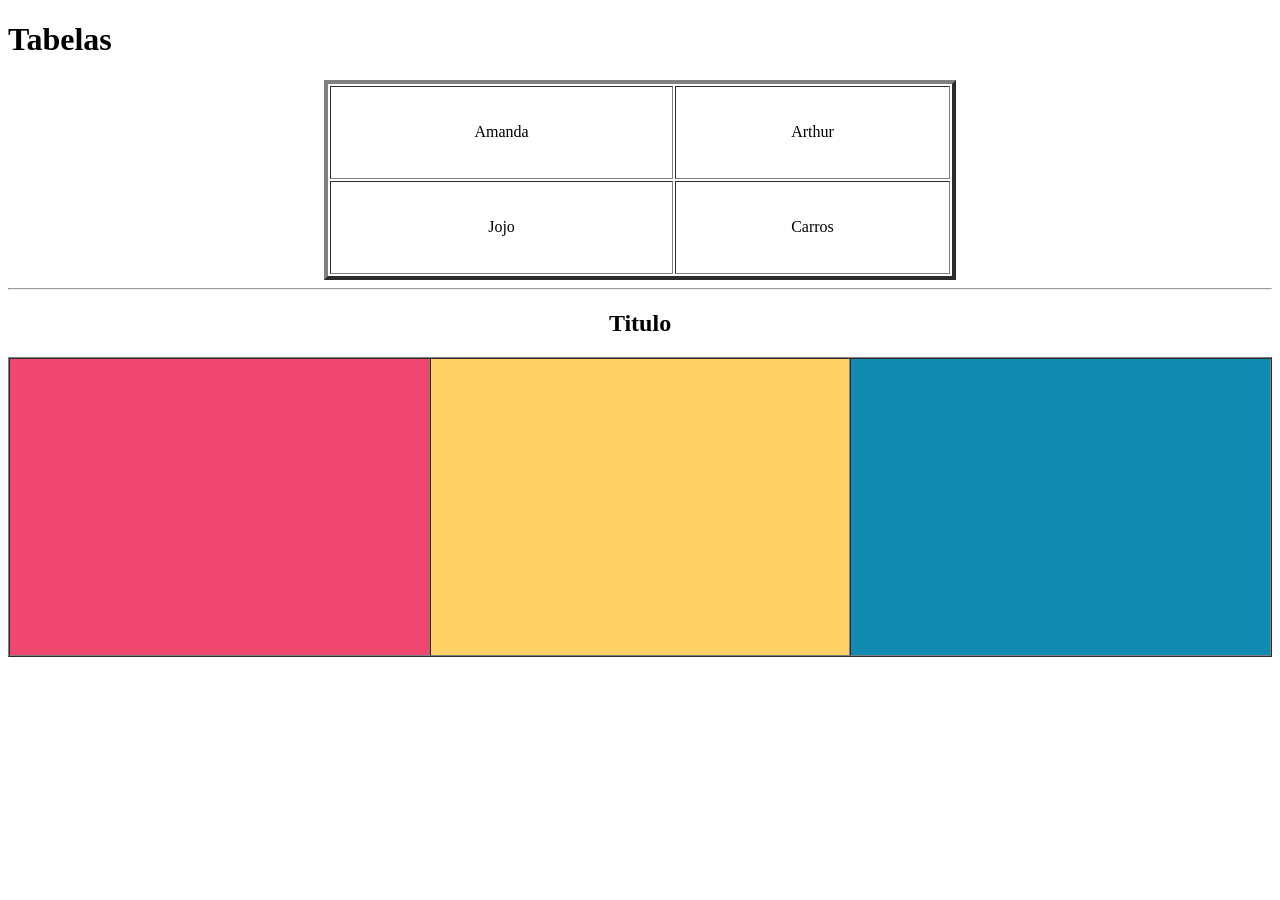
<file: Desenvolvimento Web/aulas/tabelas/index.html>
<!DOCTYPE html>
<html>
    <head>
        <meta charset="UTF-8"> 
        <meta name="viewport" content="width=device-width, initial-scale=1.0">
        <title>Tabelas</title>
    </head>
    <body>
        <h1>Tabelas</h1>
        <!-- tabela -->
        <table border="4" width="50%" height="200px" align="center">
            <tr align="center">
                <!-- linha 1 -->
                <td>
                    <p>Amanda</p>
                </td>
                <!-- linha 2 -->
                <td>
                    <p>Arthur</p>
                </td>
            </tr>
            <tr align="center">
                <td>
                    <p>Jojo</p>
                </td>
                <td>
                    <p>Carros</p>
                </td>
            </tr>
        </table>

        <hr>

        <!-- section de pratica -->
        <section>
            <h2 align="center">Titulo</h2>
            <table width="100%" border="1" height="300px" cellspacing="0px" cellpadding="1">
                <tr>
                    <td bgcolor="EF476F"></td>
                    <td bgcolor="FFD166"></td>
                    <td bgcolor="118AB2"></td>
                </tr>
            </table>
        </section>
    </body>
</html>
</file>
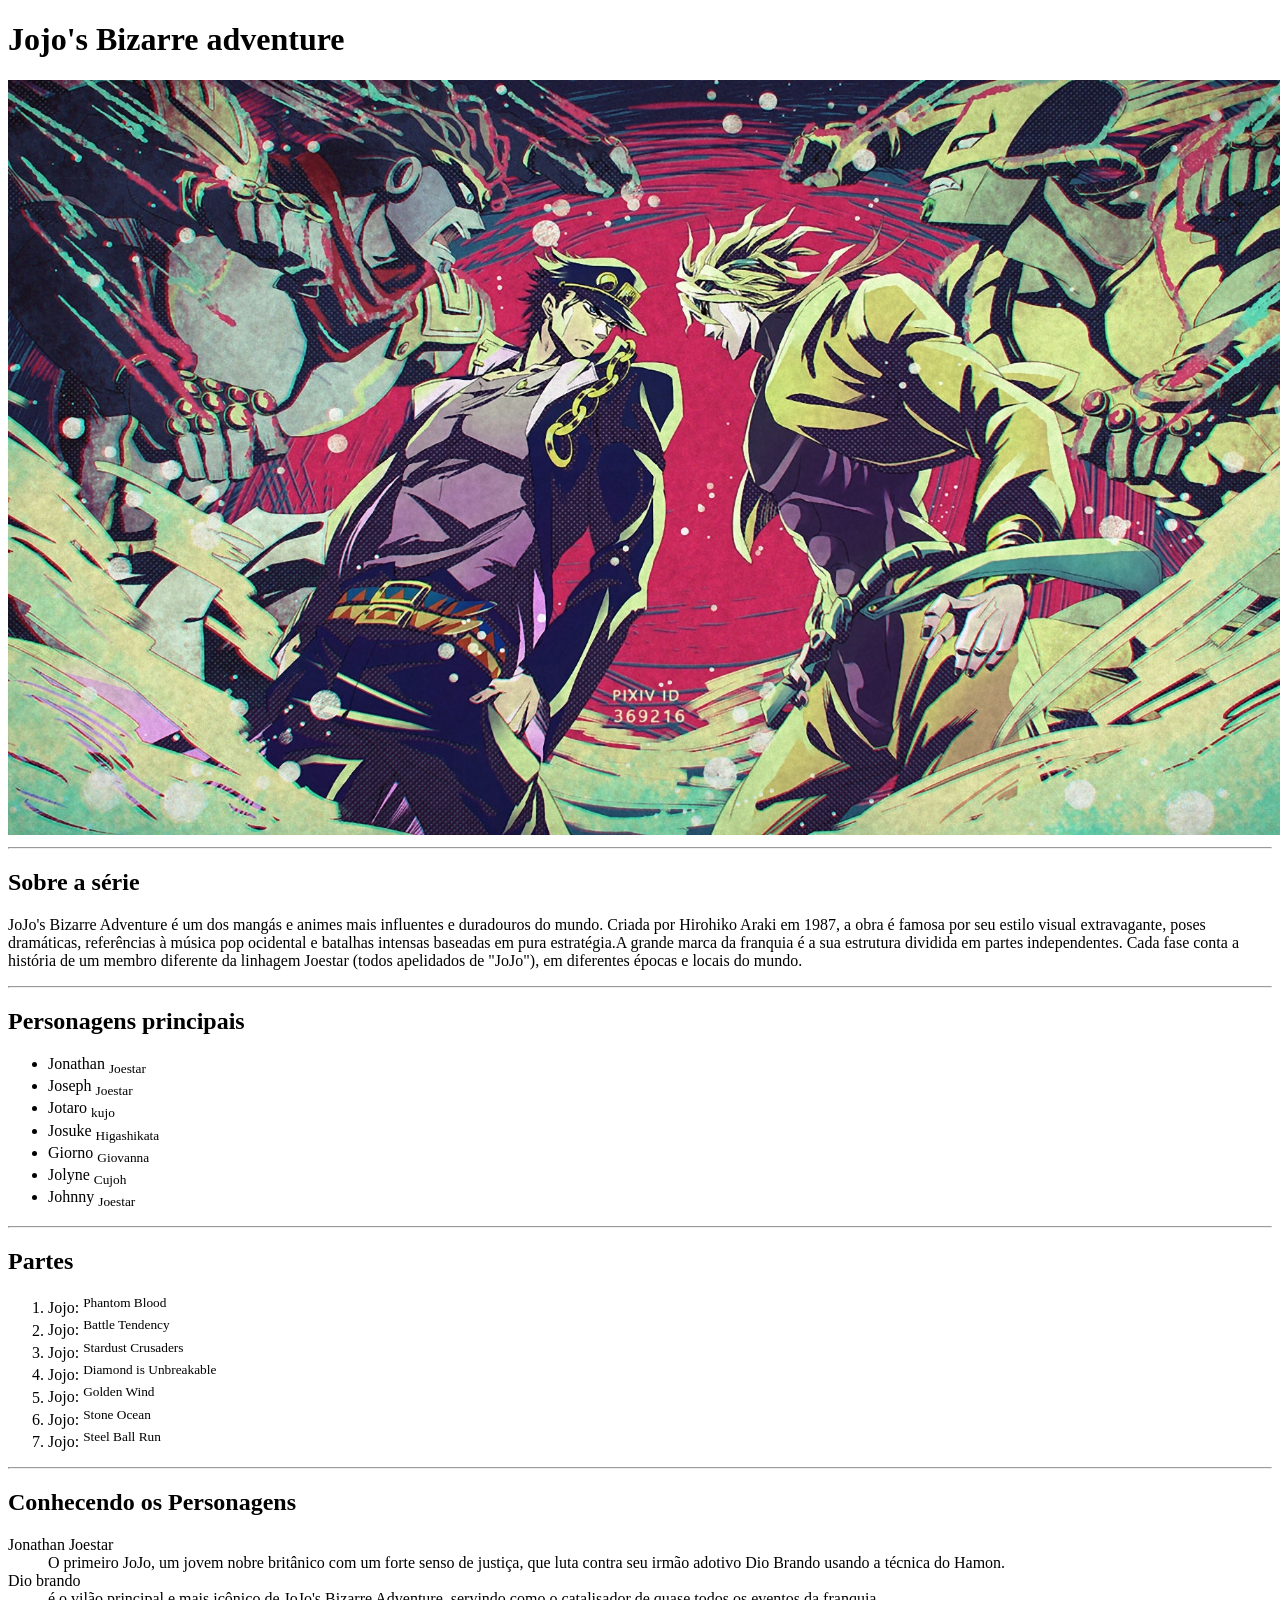
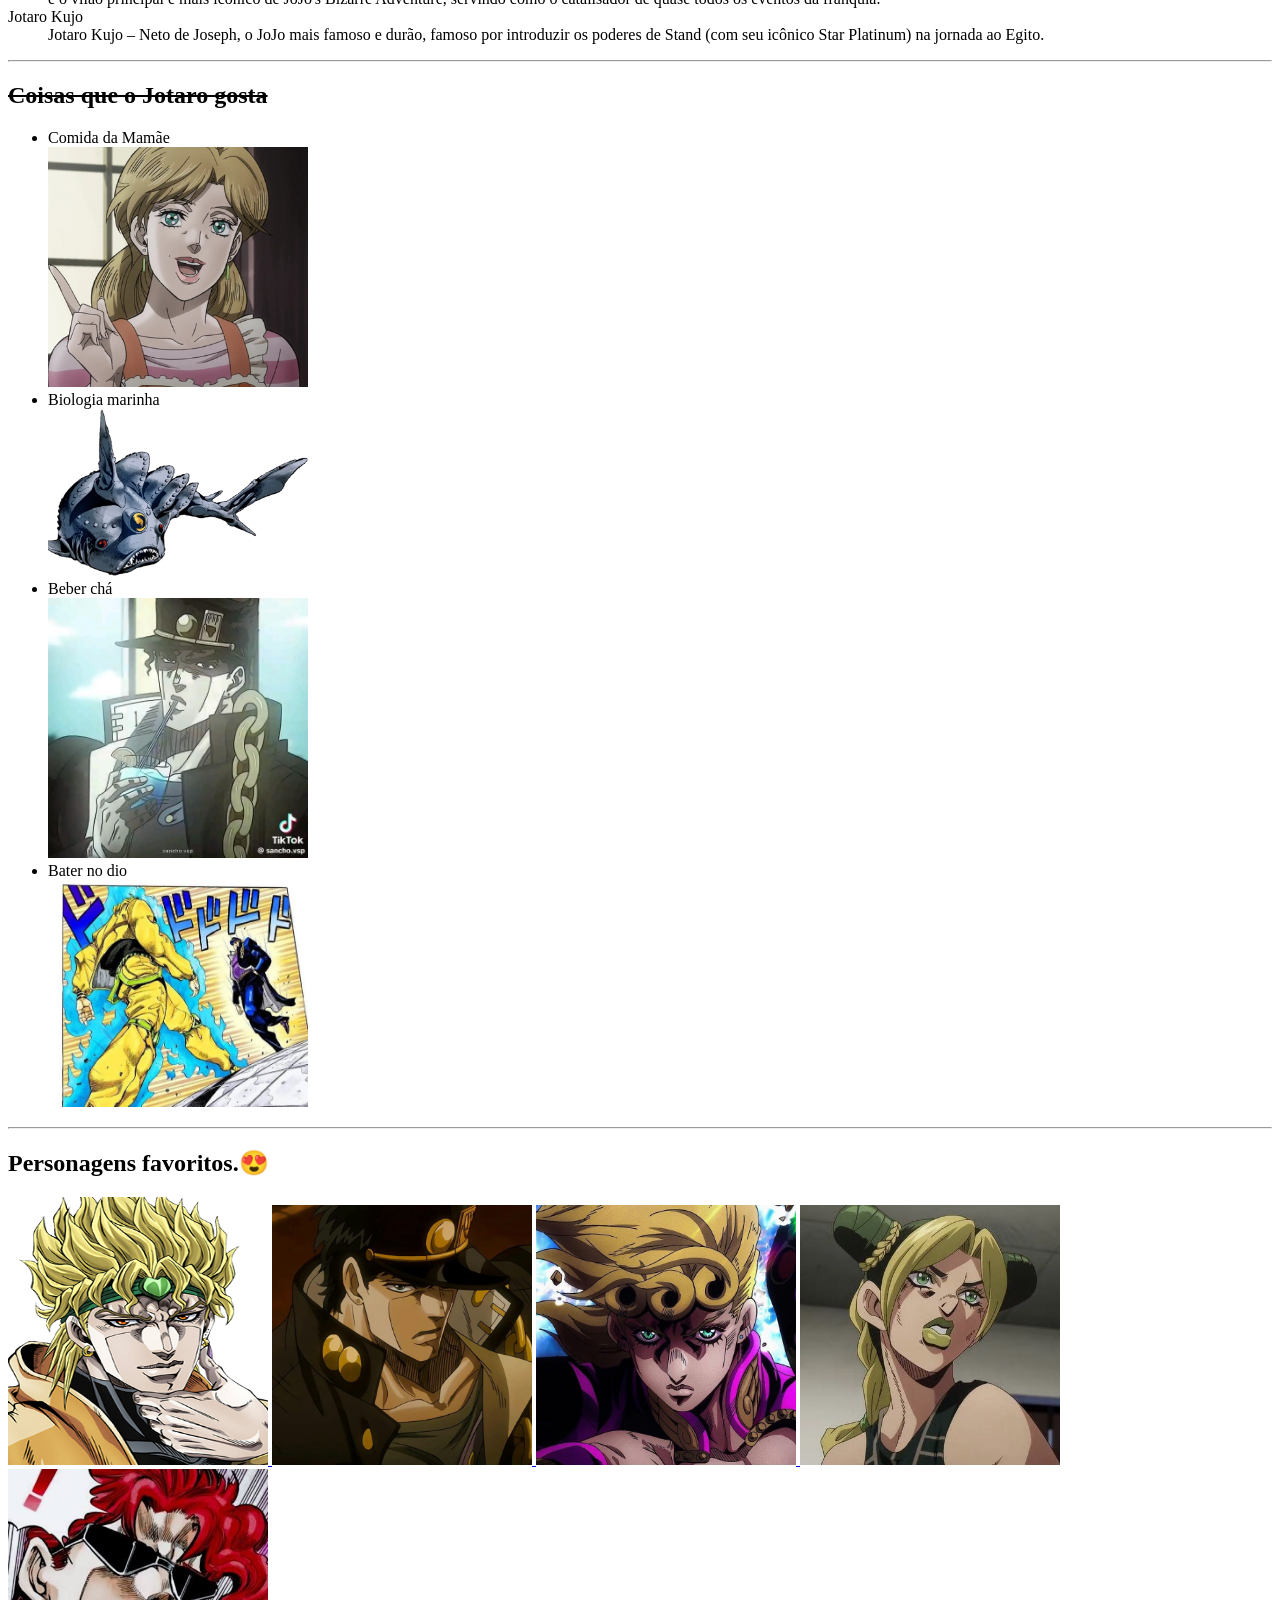
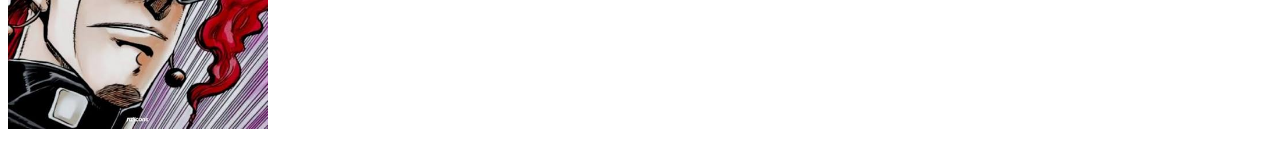
<file: Desenvolvimento Web/exercicios/ex002/index.html>
<!DOCTYPE html>
<html lang="pt-br">
<head>
    <meta charset="UTF-8">
    <meta name="viewport" content="width=device-width, initial-scale=1.0">
    <title>Jojo's Bizarre adventure</title>
</head>
<body>
    <!-- Sessão principal onde deve conter um Título e uma imagem de fundo-->
    <h1>Jojo's Bizarre adventure</h1>
    <img src="img/wallpaper.jpg" alt="" width="1343px">
    <hr>
    <!-- Sessão criada para dar um breve resumo sobre Jojo -->
    <h2>Sobre a série</h2>
    <p>JoJo's Bizarre Adventure é um dos mangás e animes mais influentes e duradouros do mundo. Criada por Hirohiko Araki em 1987, a obra é famosa por seu estilo visual extravagante, poses dramáticas, referências à música pop ocidental e batalhas intensas baseadas em pura estratégia.A grande marca da franquia é a sua estrutura dividida em partes independentes. Cada fase conta a história de um membro diferente da linhagem Joestar (todos apelidados de "JoJo"), em diferentes épocas e locais do mundo.</p>
    <hr>
    <!-- Sessão onde falo o nome de cada jojo da parte 1 até a parte 7 -->
    <h2>Personagens principais</h2>
    <ul>
        <li>Jonathan <sub>Joestar</sub></li>
        <li>Joseph <sub>Joestar</sub></li>
        <li>Jotaro <sub>kujo</sub></li>
        <li>Josuke <sub>Higashikata</sub></li>
        <li>Giorno <sub>Giovanna</sub></li>
        <li>Jolyne <sub>Cujoh</sub></li>
        <li>Johnny <sub>Joestar</sub></li>
    </ul>
    <hr>
    <!-- Sessão onde mostro as partes/temporadas de jojo -->
    <h2>Partes</h2>
    <ol>
        <li>Jojo: <sup>Phantom Blood</sup></li>
        <li>Jojo: <sup>Battle Tendency</sup></li>
        <li>Jojo: <sup>Stardust Crusaders</sup></li>
        <li>Jojo: <sup>Diamond is Unbreakable</sup></li>
        <li>Jojo: <sup>Golden Wind</sup></li>
        <li>Jojo: <sup>Stone Ocean</sup></li>
        <li>Jojo: <sup>Steel Ball Run</sup></li>
    </ol>
    <hr>
    <!-- Sessão onde falo sobre alguns dos Jojo's -->
    <h2>Conhecendo os Personagens</h2>
    <dl>
        <dt>Jonathan Joestar</dt>
        <dd>O primeiro JoJo, um jovem nobre britânico com um forte senso de justiça, que luta contra seu irmão adotivo Dio Brando usando a técnica do Hamon.</dd>
        <dt>Dio brando</dt>
        <dd>é o vilão principal e mais icônico de JoJo's Bizarre Adventure, servindo como o catalisador de quase todos os eventos da franquia.</dd>
        <dt>Jotaro Kujo</dt>
        <dd>Jotaro Kujo – Neto de Joseph, o JoJo mais famoso e durão, famoso por introduzir os poderes de Stand (com seu icônico Star Platinum) na jornada ao Egito.</dd>
    </dl>
    <hr>
    <!-- Sessão onde crio uma lista do meu jojo favorito (jotaro) e falo sobre coisas que ele gosta -->
    <h2><del>Coisas que o Jotaro gosta</del></h2>
    <ul>
        <li>Comida da Mamãe</li>
        <img src="img/maeJotaro.webp" alt="" width="260px">
        <li>Biologia marinha</li>
        <img src="img/peixinhoFofo.png" alt="" width="260px">
        <li>Beber chá</li>
        <img src="img/jotaroBebendo.jpg" alt="" width="260px">
        <li>Bater no dio</li>
        <img src="img/jotaroXdio.jpg" alt="" width="260px">
    </ul>
    <hr>
    <!-- Sessão Onde mostra 5 personagens da minha preferencia com que caso o usuario clique irá direcionalo para um video no youtube -->
    <h2>Personagens favoritos.😍</h2>
    <a href="https://www.youtube.com/watch?v=NRBqnKjJ8AE" target="_blank">
        <img src="img/dio.png" alt="Foto de perfil do personagem Dio brando" width="260px" height="268px">
    </a>
    <a href="https://youtu.be/SeGw5QyX8Qo" target="_blank">
        <img src="img/jotaro.jpg" alt="" width="260px">
    </a>

    <a href="https://www.youtube.com/watch?v=U0TXIXTzJEY&list=RDU0TXIXTzJEY&start_radio=1" target="_blank">
        <img src="img/giorno.jpg" alt="" width="260px">
    </a>

    <a href="https://youtu.be/gFAk1RgX2Zo?list=RDgFAk1RgX2Zo" target="_blank">
        <img src="img/jolyne.jpg" alt="" width="260px">
    </a>

    <a href="https://www.youtube.com/watch?v=oQuxyNbjsfA" target="_blank">
        <img src="img/kakyoin.jpg" alt="" width="260px">
    </a>
</body>
</html>
</file>
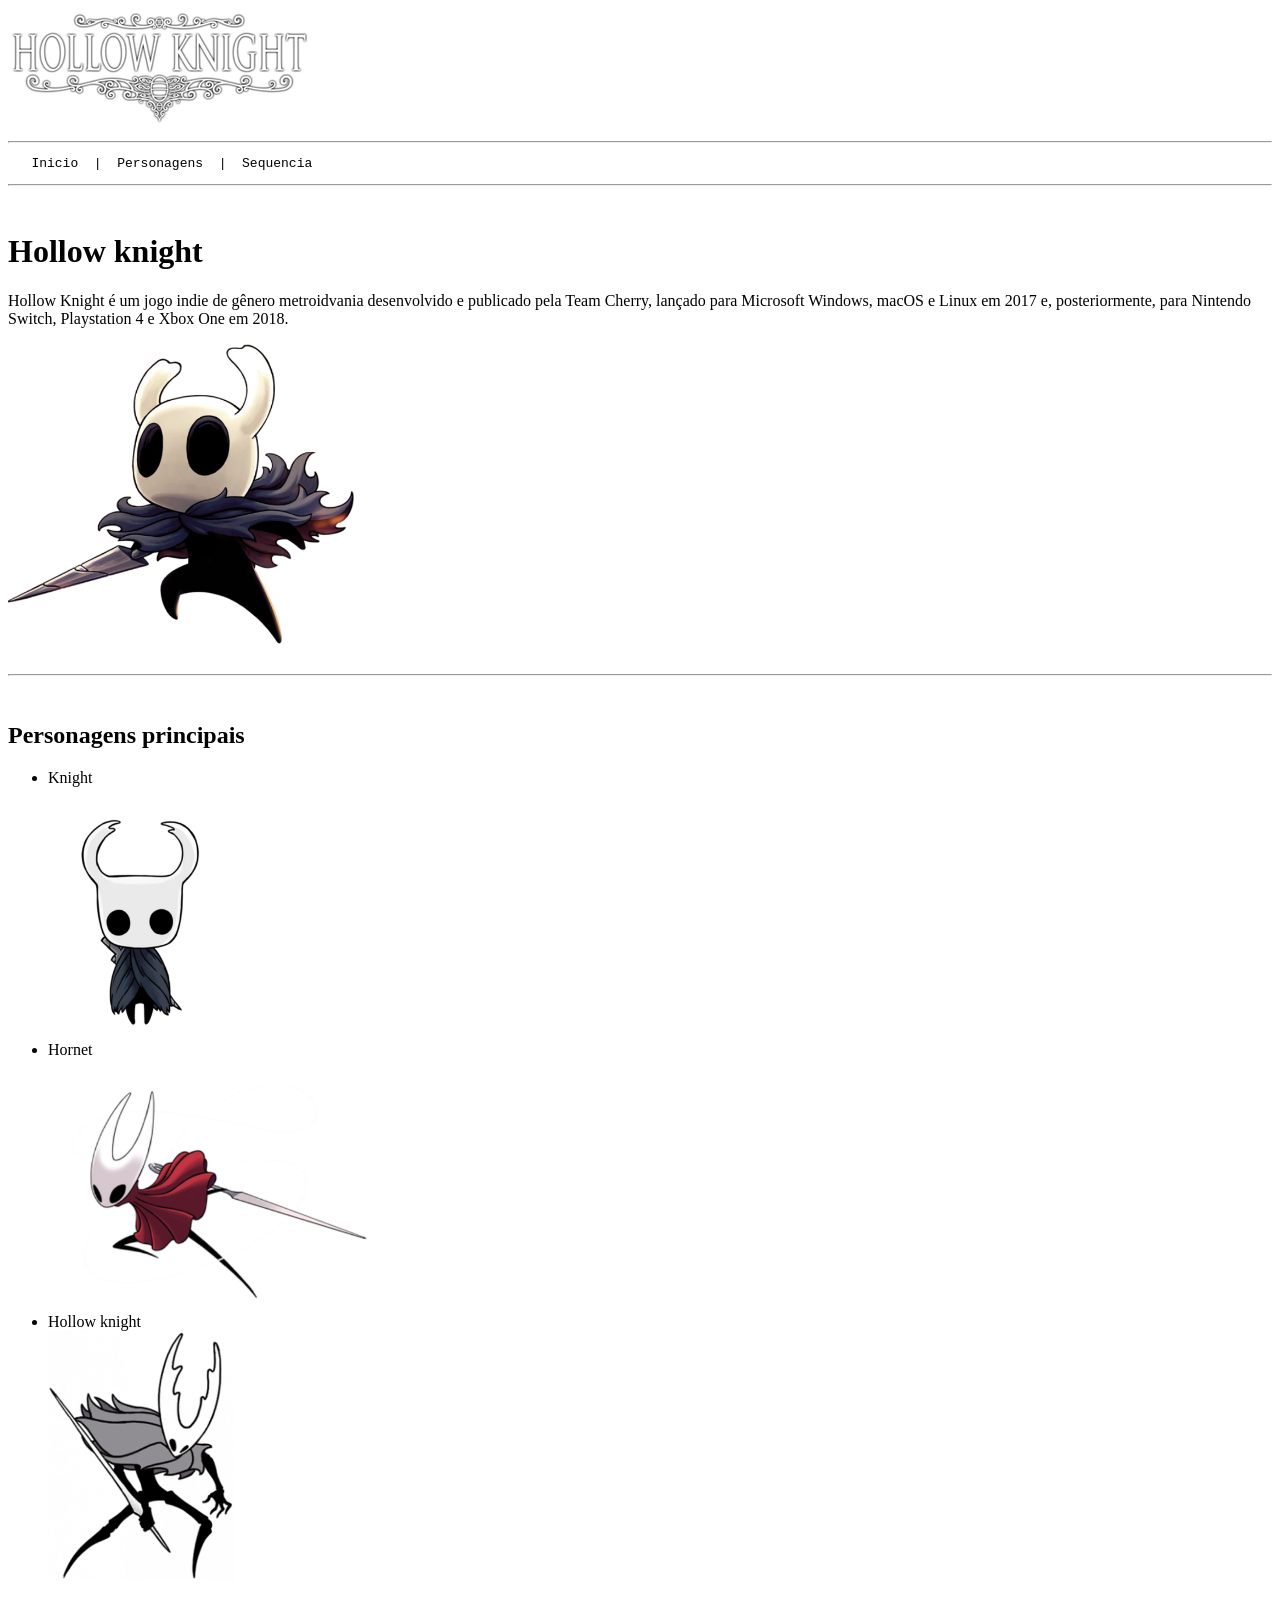
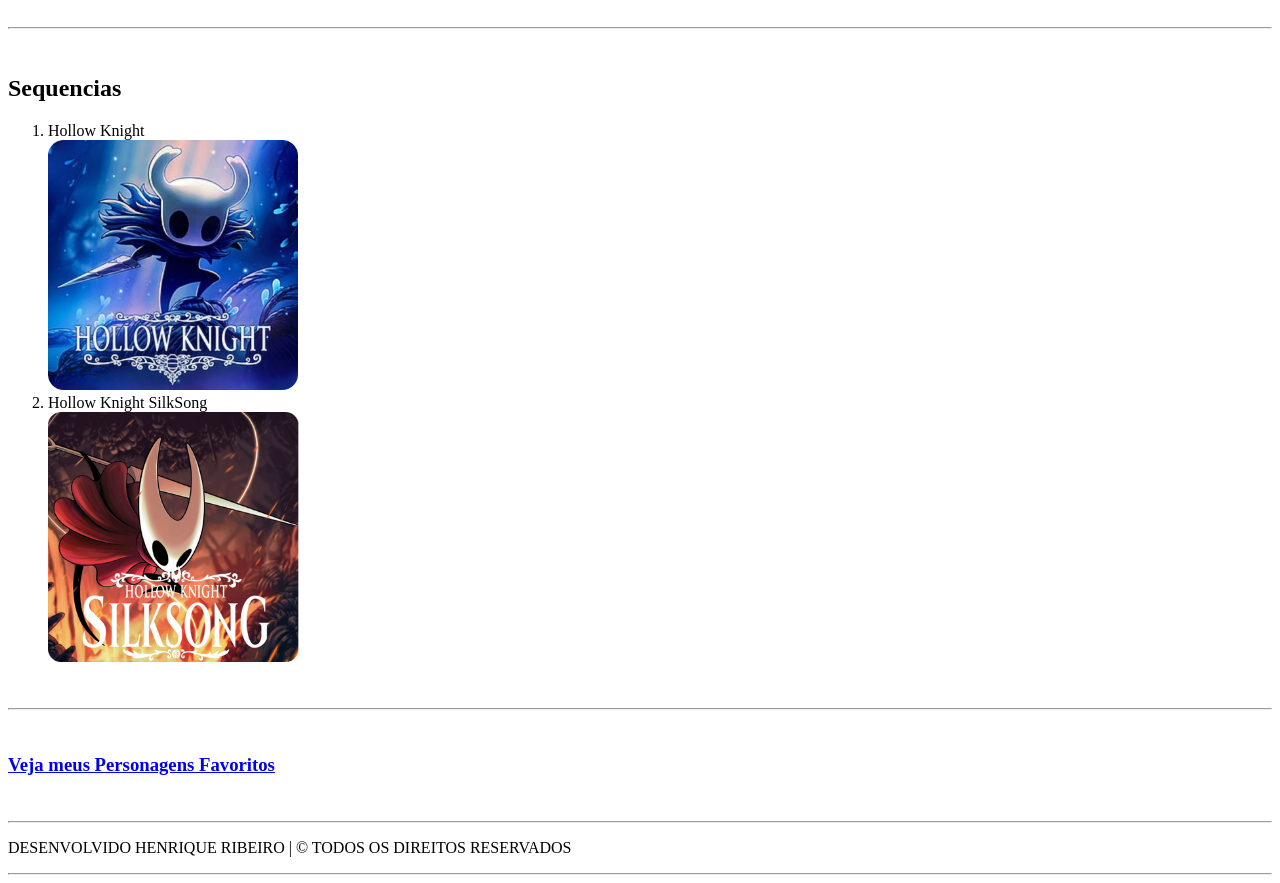
<file: Desenvolvimento Web/exercicios/ex003/index.html>
<!DOCTYPE html>
<html lang="pt-br">
<head>
    <meta charset="UTF-8">
    <meta name="viewport" content="width=device-width, initial-scale=1.0">
    <title>Hollow Knight</title>
</head>
<body>
    <!-- Menu de navegação -->
    <img src="img/Logo.png" alt="Logo"> 
    <hr>
    <!-- mais pra frente substituir para ul com type none -->
    <pre>   Inicio  |  Personagens  |  Sequencia</pre>
    <hr>
    <br>
    <!-- Sessão principla -->
    <!-- aqui ficara uma breve descrição do jogo e a imagem ao lado conforme a referencia no canva -->
    <h1>Hollow knight</h1>
    <p>Hollow Knight é um jogo indie de gênero metroidvania desenvolvido e publicado pela Team Cherry, lançado para Microsoft Windows, macOS e Linux em 2017 e, posteriormente, para Nintendo Switch, Playstation 4 e Xbox One em 2018.</p>
    <img src="img/pagPrincipal/hollowKnightPrincipal.png" alt="" height="300px"> <!-- verificar mais tarde para ajustar o tamanho quando colocar o texto ao lado-->
    <br>
    <br>
    <hr>
    <br>
    <!-- Sessão de personagens principais -->
    <!-- 3 caixas com nome e a imagem em baixo conforme referencia -->
    <h2>Personagens principais</h2>
    <ul>
        <li>Knight</li>
        <img src="img/pagPrincipal/Knight.png" alt="" height="250px">
        <li>Hornet</li>
        <img src="img/pagPrincipal/hornet.png" alt="" height="250px">
        <li>Hollow knight</li>
        <img src="img/pagPrincipal/hollowKnight.png" alt="" height="250px">
    </ul>
    <br>
    <hr>
    <br>
    <!-- Sessão de sequencias -->
    <!-- devera ser duas caixas, uma com a do primeiro jogo e a segunda com o segundo jogo -->
    <!-- verificar se ficara bom se colocar uma breve descrição do jogo em baixo de cada um -->
    <h2>Sequencias</h2>
    <ol>
        <li>Hollow Knight</li>
            <img src="img/pagPrincipal/knightThumb.png" alt="" height="250px">
        <li>Hollow Knight SilkSong</li>
            <img src="img/pagPrincipal/silkSongThumb.png" alt="" height="250px">
    </ol>
    <br>
    <hr>
    <br>
    <!-- link para a segunda pagina -->
    <h3><a href="html/personagensFav.html">Veja meus Personagens Favoritos</a></h3>
    <br>
    <hr>
    <!-- basic footer  -->
    <p>DESENVOLVIDO HENRIQUE RIBEIRO | © TODOS OS DIREITOS RESERVADOS</p>
    <hr>
</body>
</html>
</file>
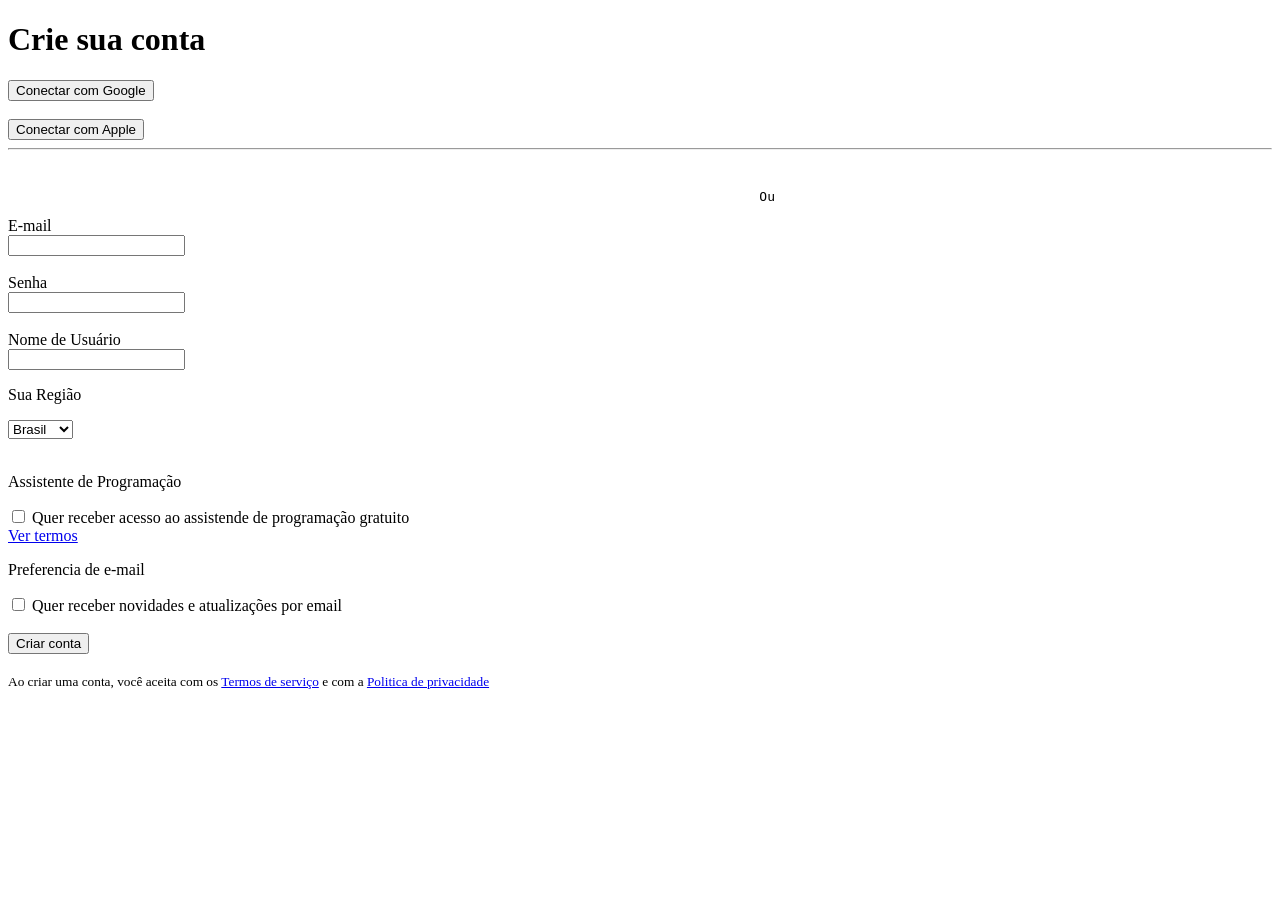
<file: Desenvolvimento Web/exercicios/ex004/index.html>
<!DOCTYPE html>
<html lang="pt-br">
<head>
    <meta charset="UTF-8">
    <meta name="viewport" content="width=device-width, initial-scale=1.0">
    <title>Formularios Github</title>
</head>
<body>
    <h1>Crie sua conta</h1>
    <!-- Login por fora -->
    <button>Conectar com Google</button>
    <br>
    <br>
    <button>Conectar com Apple</button>
    <hr>
    <br>
    <pre>                                                                                                Ou</pre>
    <form>
        <label for="email">E-mail</label><br>
        <input type="text" required>
        <br>
        <br>
        <label for="senha">Senha</label><br>
        <input type="text" required>
        <br>
        <br>
        <label for="username">Nome de Usuário</label><br>
        <input type="text">
        <br>
        <p>Sua Região</p>
        <select name="regiao" id="regiao">
            <option value="brasil">Brasil</option>
            <option value="eua">EUA</option>
            <option value="mexico">México</option>
            <option value="russia">Rússia</option>
        </select>
        <br>
        <br>
        <p>Assistente de Programação</p>
        <input type="checkbox" name="ia" id="ia">
        <label for="ia">Quer receber acesso ao assistende de programação gratuito</label>
        <br>
        <a href="#">Ver termos</a>
        <p>Preferencia de e-mail</p>
        <input type="checkbox" name="novidades" id="novidades">
        <label for="novidades">Quer receber novidades e atualizações por email</label>
        <br>
        <br>
        <button type="submit">Criar conta </button>
    </form>
    <br>
    <small>Ao criar uma conta, você aceita com os <a href="#">Termos de serviço</a> e com a <a href="#">Politica de privacidade</a></small>
</body>
</html>
</file>
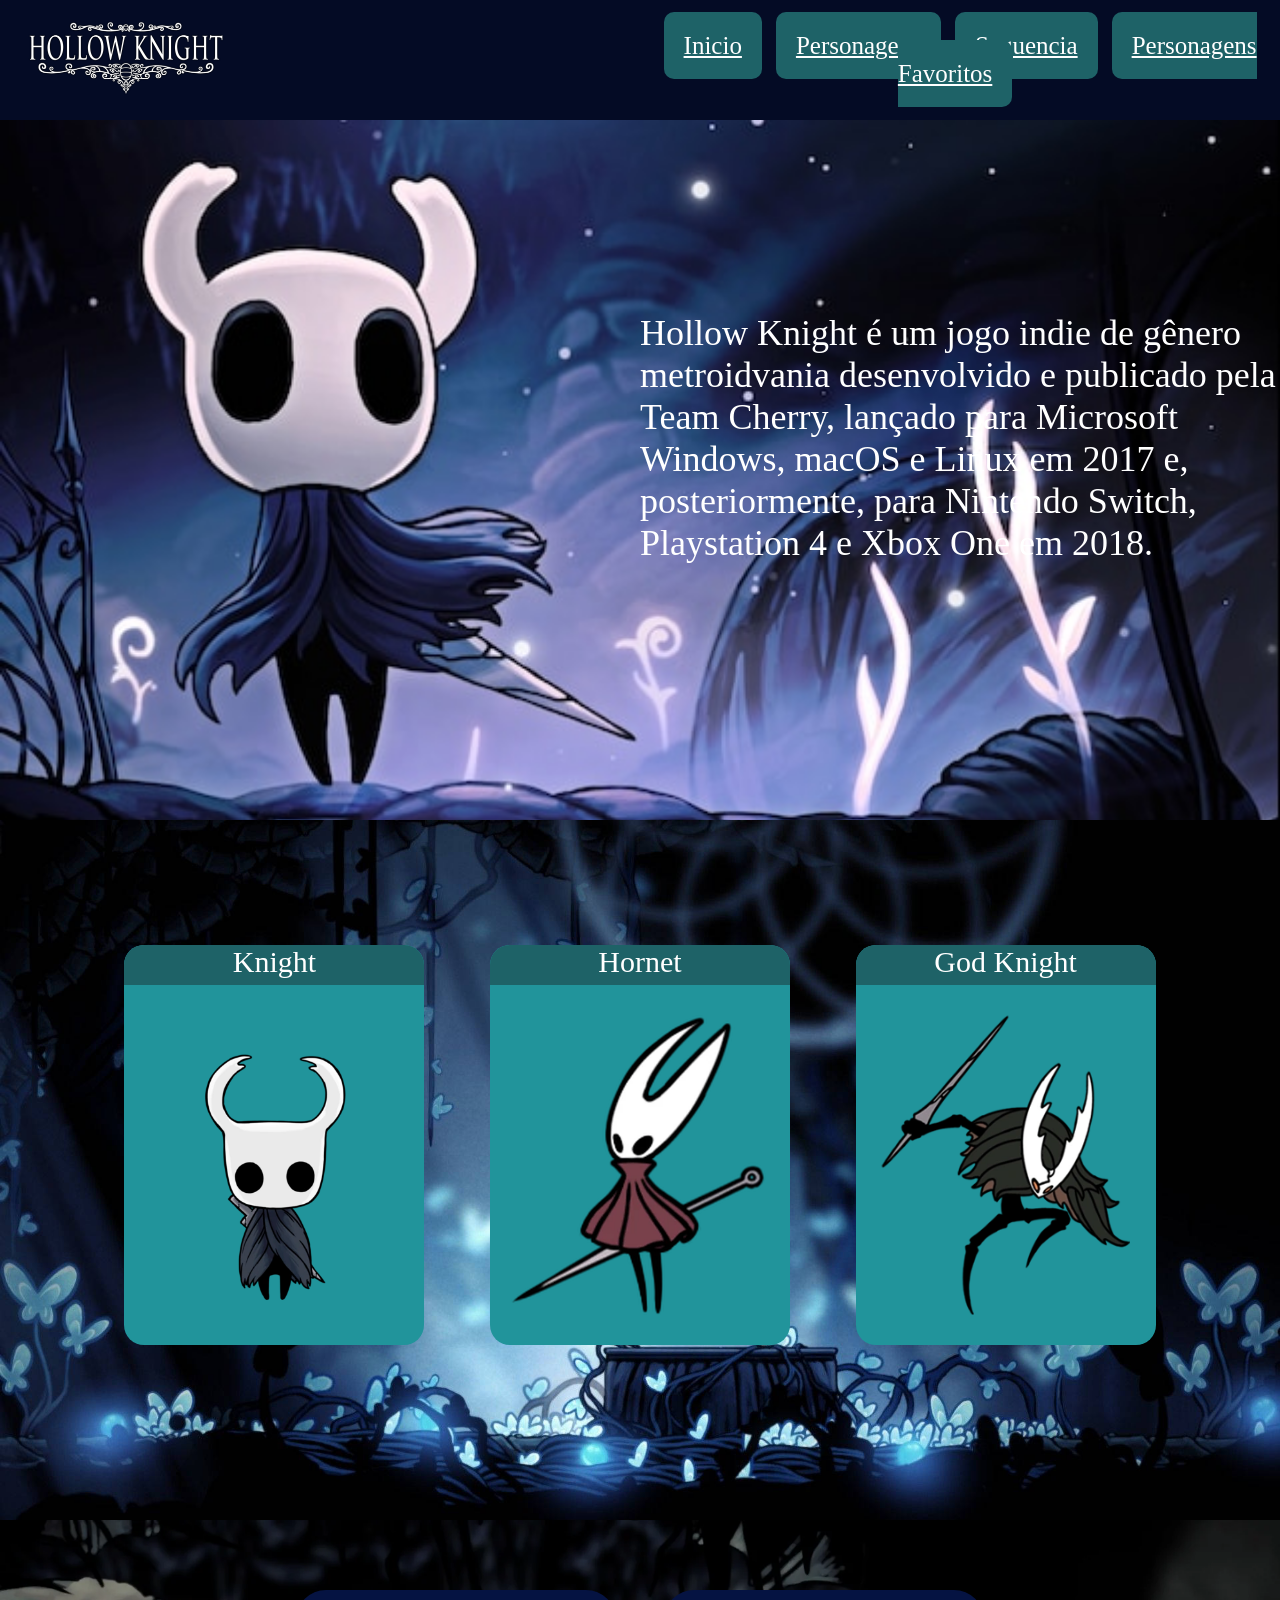
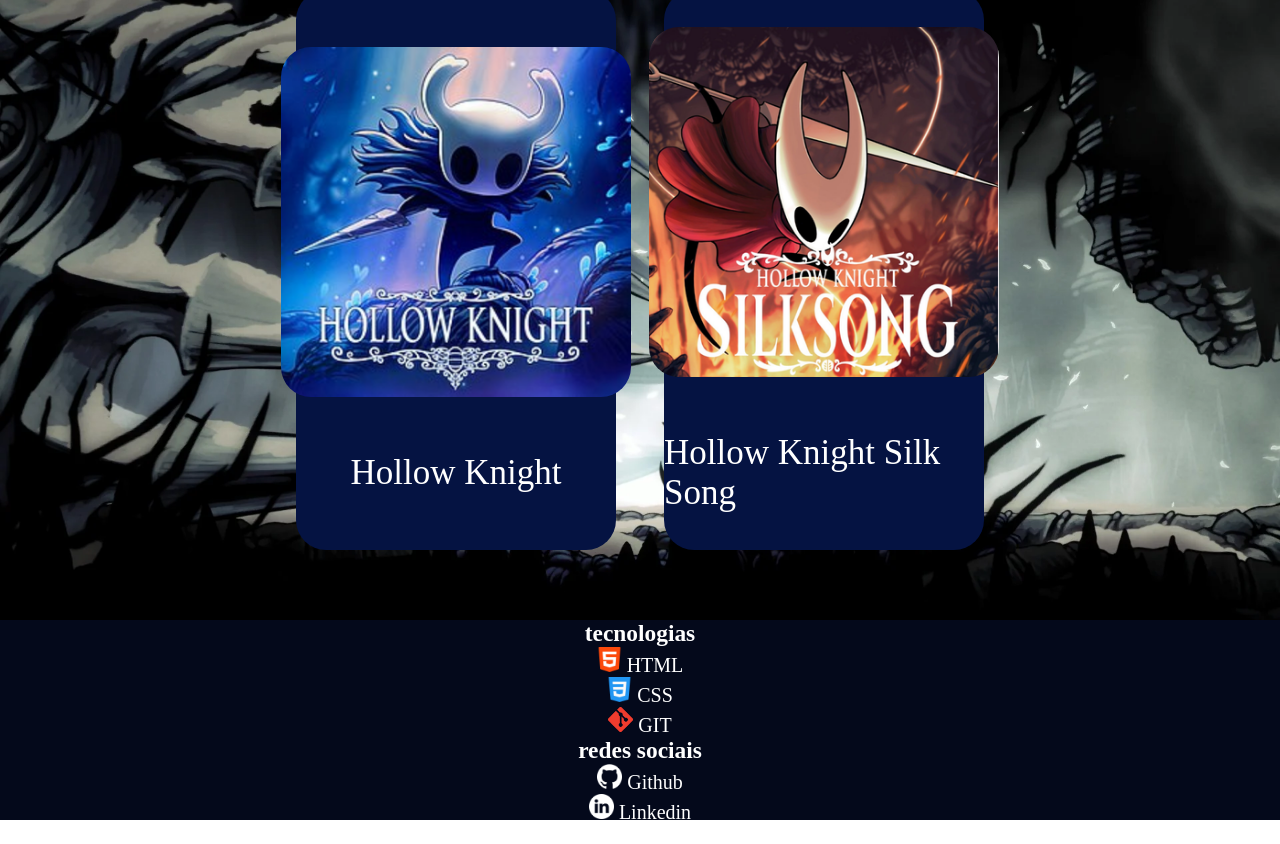
<file: Desenvolvimento Web/exercicios/ex008/index.html>
<!DOCTYPE html>
<html lang="pt-br">
<head>
    <meta charset="UTF-8">
    <meta name="viewport" content="width=device-width, initial-scale=1.0">
    <link rel="stylesheet" href="style.css">
    <title>Hollow Knight</title>
</head>
<body>
    <header>
        <div id="logo">
            <img src="./img/logo.webp" alt="" width="200px">
        </div>
        <nav>
            <a href="#inicio">Inicio</a>
            <a href="#personagens">Personagens</a>
            <a href="#sequencia">Sequencia</a>
            <a href="./personagensFav.html">Personagens Favoritos</a>
        </nav>
    </header>
    <main>
        <!-- breve resumo sobre o jogo -->
        <section id="inicio">
            <div id="textoInicio">
                <p>Hollow Knight é um jogo indie de gênero metroidvania desenvolvido e publicado pela Team Cherry, lançado para Microsoft Windows, macOS e Linux em 2017 e, posteriormente, para Nintendo Switch, Playstation 4 e Xbox One em 2018.</p>
            </div>
        </section>
        <section id="personagens">
            <!-- seção de personagens principais -->
            <div class="card">
                <div class="cardPersonagem">
                    <div class="nome">
                        Knight
                    </div>
                    <div class="personagemIMG">
                        <img src="./img/personagens/knight.webp" alt="" height="300px">
                    </div>
                </div>
                <div class="cardPersonagem">
                    <div class="nome">
                        Hornet
                    </div>
                    <div class="personagemIMG">
                        <img src="./img/personagens/hornet.webp"  alt="" height="300px">
                    </div>
                </div>
                <div class="cardPersonagem">
                    <div class="nome">
                        God Knight
                    </div>
                    <div class="personagemIMG">
                        <img src="./img/personagens/Godknight.webp" alt="" height="300px">
                    </div>
                </div>
            </div>
        </section>
        <!-- seção das sequencias do jogo -->
        <section id="sequencia">
            <div class="cardJogos">
                <img src="./img/jogos/hollowKnightGame.png" alt="" class="gameThumb">
                <div class="gameName">
                    Hollow Knight
                </div>
            </div>
            <div class="cardJogos">
                <img src="./img/jogos/hollowKnightSilkSongGame.png" alt="" class="gameThumb">
                <div class="gameName">
                    Hollow Knight Silk Song
                </div>
            </div>
        </section>
    </main>
    <footer>
        <article id="tecnologias">
            <h3>tecnologias</h3>
            <ul>
                <li>
                    <a href="https://developer.mozilla.org/pt-BR/docs/Web/HTML"target=_blank>
                    <img src="./img/icons/html.png" alt="" height="25px"> HTML</a>
                </li>
                <li>
                    <a href="https://developer.mozilla.org/pt-BR/docs/Web/CSS" target="_blank">
                    <img src="./img/icons/css.png" alt="" height="25px"> CSS</a>
                </li>
                <li>
                    <a href="https://git-scm.com/" target="_blank">
                    <img src="./img/icons/git.png" alt="" height="25px"> GIT</a>
                </li>
            </ul>
        </article>
        <article id="redesSociais">
            <h3>redes sociais</h3>
            <ul>
                <li>
                    <a href="https://github.com/Ka3iser" target="_blank">
                        <img src="./img/icons/github (1).png" alt="" height="25px" class="icon"> Github</a>
                </li>
                <li>
                    <a href="https://www.linkedin.com/in/henrique-venturini-09427128b/" target="_blank">
                        <img src="./img/icons/linkedin (1).png" alt="" height="25px" class="icon"> Linkedin</a>
                </li>
            </ul>
        </article>
        <br>
        <small>DESENVOLVIDO HENRIQUE RIBEIRO | &copy; TODOS OS DIREITOS RESERVADOS</small>
    </footer>
</body>
</html>
</file>
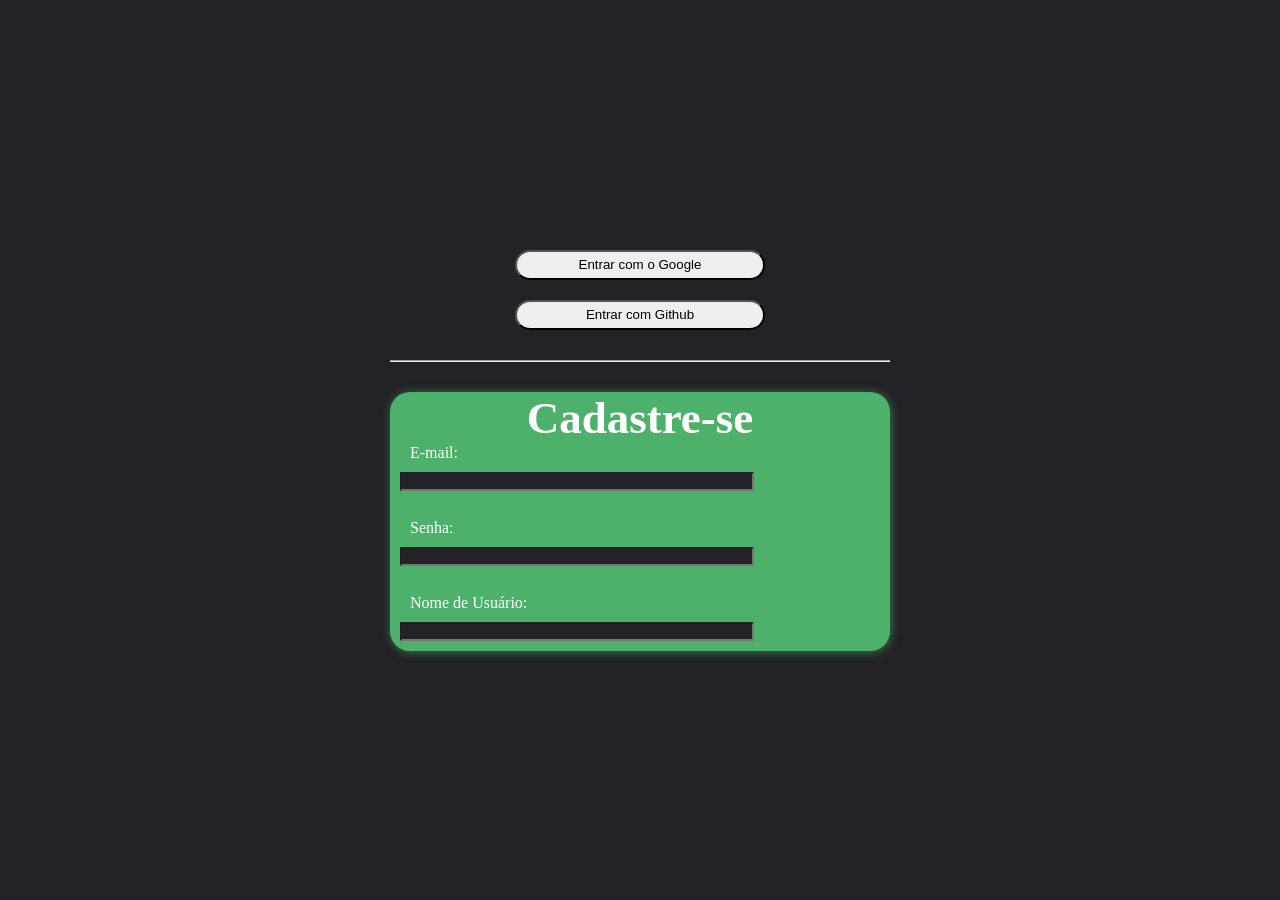
<file: Desenvolvimento Web/projetos/telaDeLogin/index.html>
<!DOCTYPE html>
<html lang="pt-br">
<head>
    <meta charset="UTF-8">
    <title>Faça login</title>
    <link rel="stylesheet" href="assets/css/style.css">
</head>
<body>
    <header>
        
    </header>
    <main>
        <section id="loginExterno">
            <button>Entrar com o Google</button>
            <button>Entrar com Github</button>
        </section>
        <hr>
        <section id="login">
            <h1>Cadastre-se</h1>
            <form action="#">
                <label for="email">E-mail:</label>
                <input type="email" name="email" id="e-mail">
                <br>
                <label for="senha">Senha:</label>
                <input type="password" name="senha" id="senha">
                <br>
                <label for="username">Nome de Usuário:</label>
                <input type="text">
            </form>
        </section>

    </main>
    <footer>


    </footer>
</body>
</html>
</file>
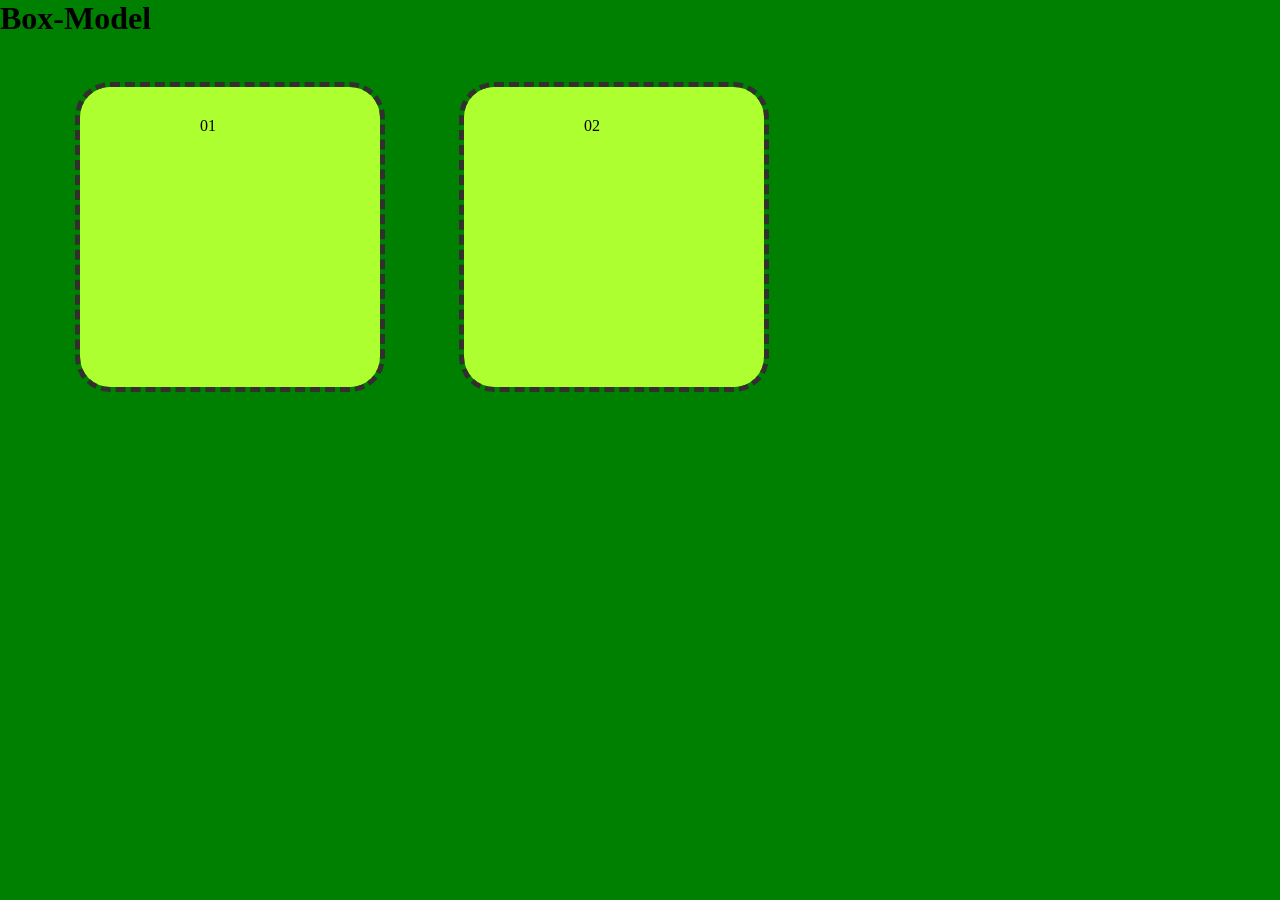
<file: Desenvolvimento Web/aulas/css/box-model/index.html>
<!DOCTYPE html>
<html lang="pt-br">
<head>
    <meta charset="UTF-8">
    <meta name="viewport" content="width=device-width, initial-scale=1.0">
    <link rel="stylesheet" href="style.css">
    <title>Box Model</title>
</head>
<body>
    <header>
        <h1>Box-Model</h1>
    </header>
    <main>
        <div class="caixa"> 
            01
        </div>
        <div class="caixa"> 
            02
        </div>
    </main>
    <footer>

    </footer>
</body>
</html>
</file>
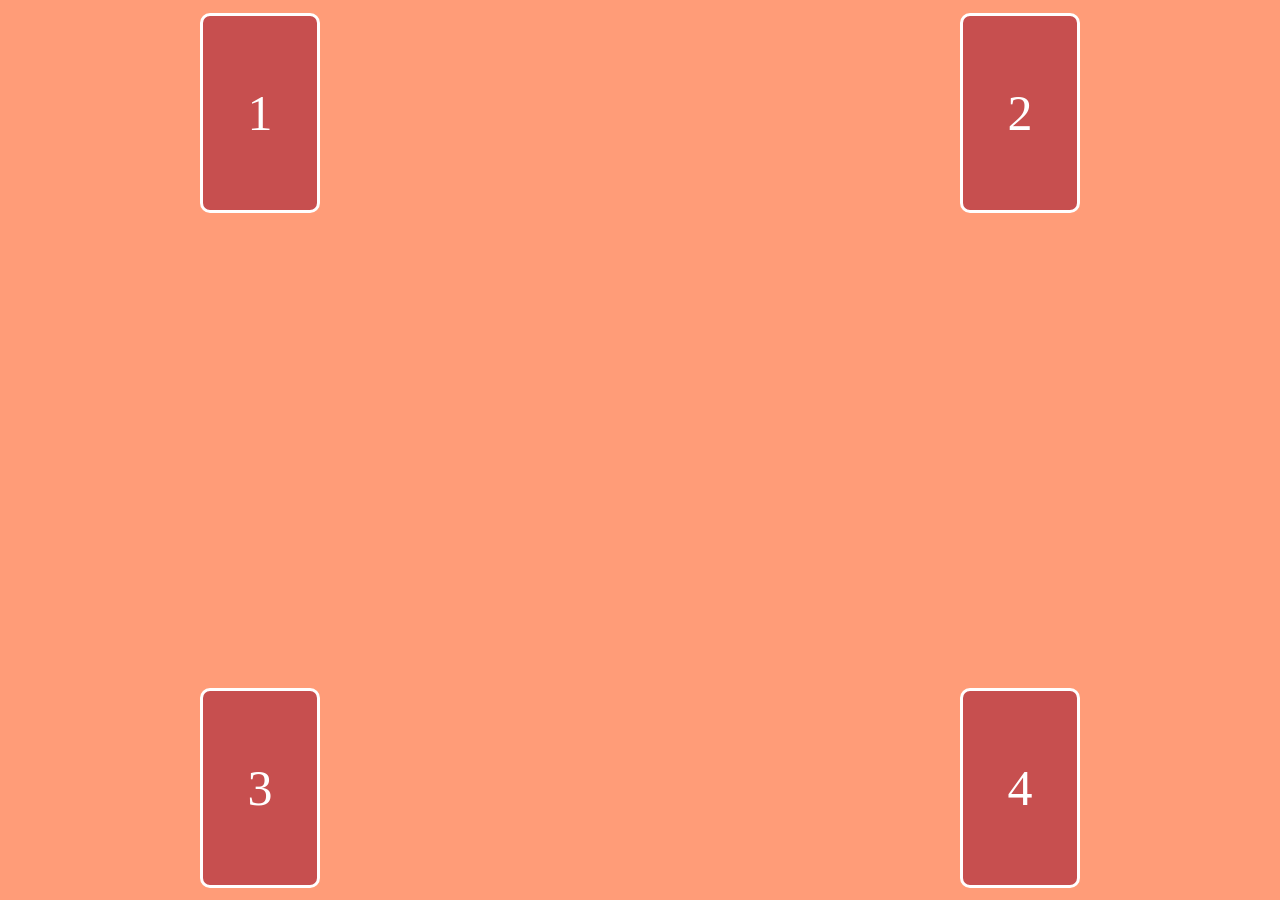
<file: Desenvolvimento Web/aulas/css/flexBox/index.html>
<!DOCTYPE html>
<html lang="pt-br">
<head>
    <meta charset="UTF-8">
    <meta name="viewport" content="width=device-width, initial-scale=1.0">
    <link rel="stylesheet" href="style.css">
    <title>Flex-Box</title>
</head>
<body>
    <div class="container">
        <div class="item">
            1
        </div>
        <div class="item">
            2
        </div>
        <div class="item">
            3
        </div>
        <div class="item">
            4
        </div>
    </div>
</body>
</html>
</file>
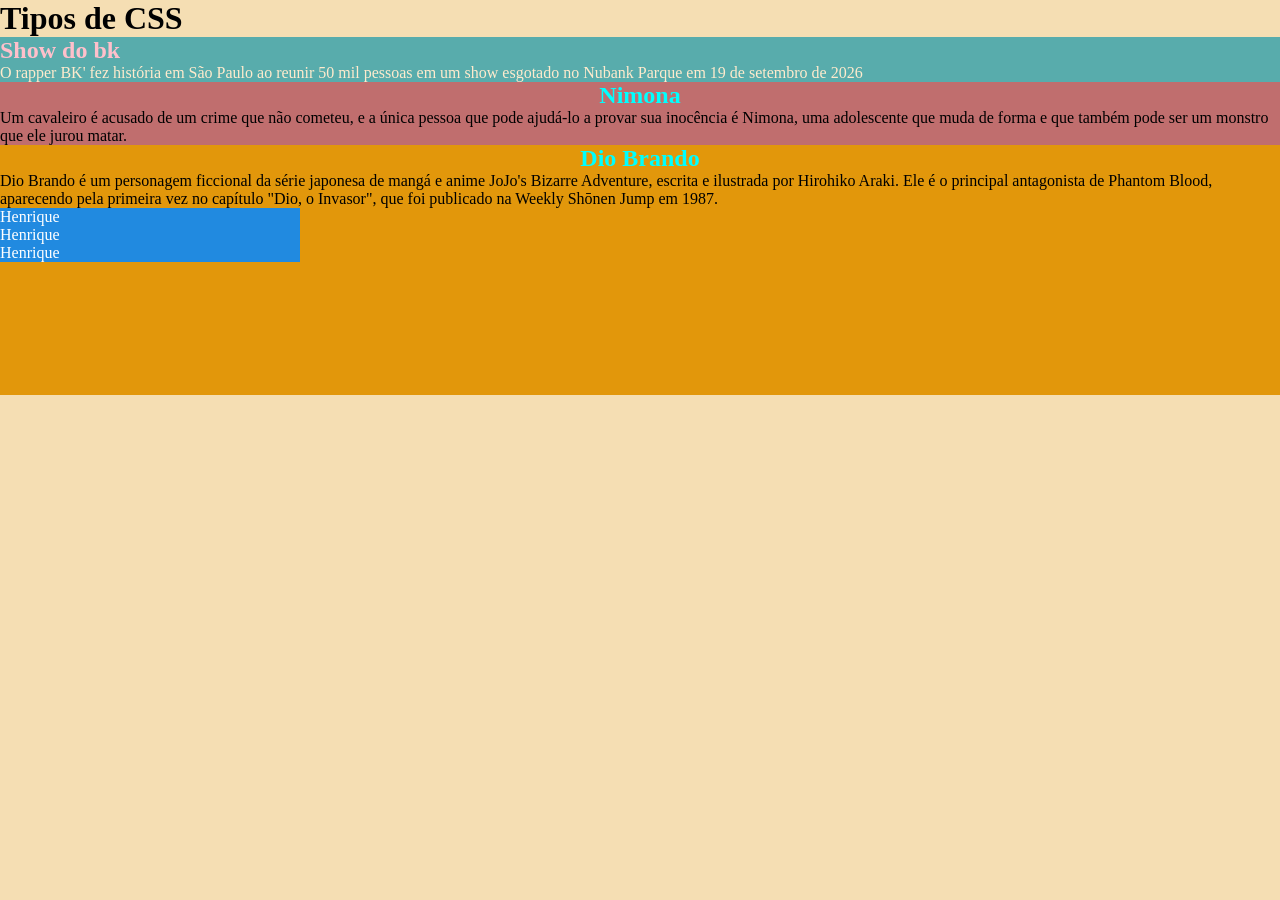
<file: Desenvolvimento Web/aulas/css/introducao-ao-css/index.html>
<!DOCTYPE html>
<html lang="pt-br">
<head>
    <meta charset="UTF-8">
    <meta name="viewport" content="width=device-width, initial-scale=1.0">
    <style>
        /* 
        seletor {
            propriedade: valor da propriedade;
            propriedade2: valor;
        }
        */
        section{
            background-color: rgb(192, 110, 110);
        }
        h2{
            color: aqua;
            text-align: center;
        }
    </style>
    <link rel="stylesheet" href="./style.css">
    <title>introdução ao css</title>
</head>
<body>
    <header>
        <h1>Tipos de CSS</h1>
    </header>
    <main>
        <!-- css inline -->
        <!-- prioridade nivel 1 -->
        <section style="background-color: rgb(88, 172, 172);">
            <h2 style="color: pink; text-align: left;">Show do bk</h2>
            <p style="color: blanchedalmond;">
                O rapper BK' fez história em São Paulo ao reunir 50 mil pessoas em um show esgotado no Nubank Parque em 19 de setembro de 2026
            </p>
        </section>
        <!-- css interno -->
        <!-- prioridade nivel 2 -->
        <section>
            <h2>Nimona</h2>
            <p>
                Um cavaleiro é acusado de um crime que não cometeu, e a única pessoa que pode ajudá-lo a provar sua inocência é Nimona, uma adolescente que muda de forma e que também pode ser um monstro que ele jurou matar.
            </p>
        </section>
        <!-- css externo -->
        <!-- prioridade nivel 3 -->
        <section id="secaoJojo">
            <h2>Dio Brando</h2>
            <p>
                Dio Brando é um personagem ficcional da série japonesa de mangá e anime JoJo's Bizarre Adventure, escrita e ilustrada por Hirohiko Araki. Ele é o principal antagonista de Phantom Blood, aparecendo pela primeira vez no capítulo "Dio, o Invasor", que foi publicado na Weekly Shōnen Jump em 1987.
            </p>
            <article class="cardNome">
                <p>Henrique</p>
            </article>
            <article class="cardNome">
                <p>Henrique</p>
            </article>
            <article class="cardNome">
                <p>Henrique</p>
            </article>
        </section>
    </main>
</body>
</html>
</file>
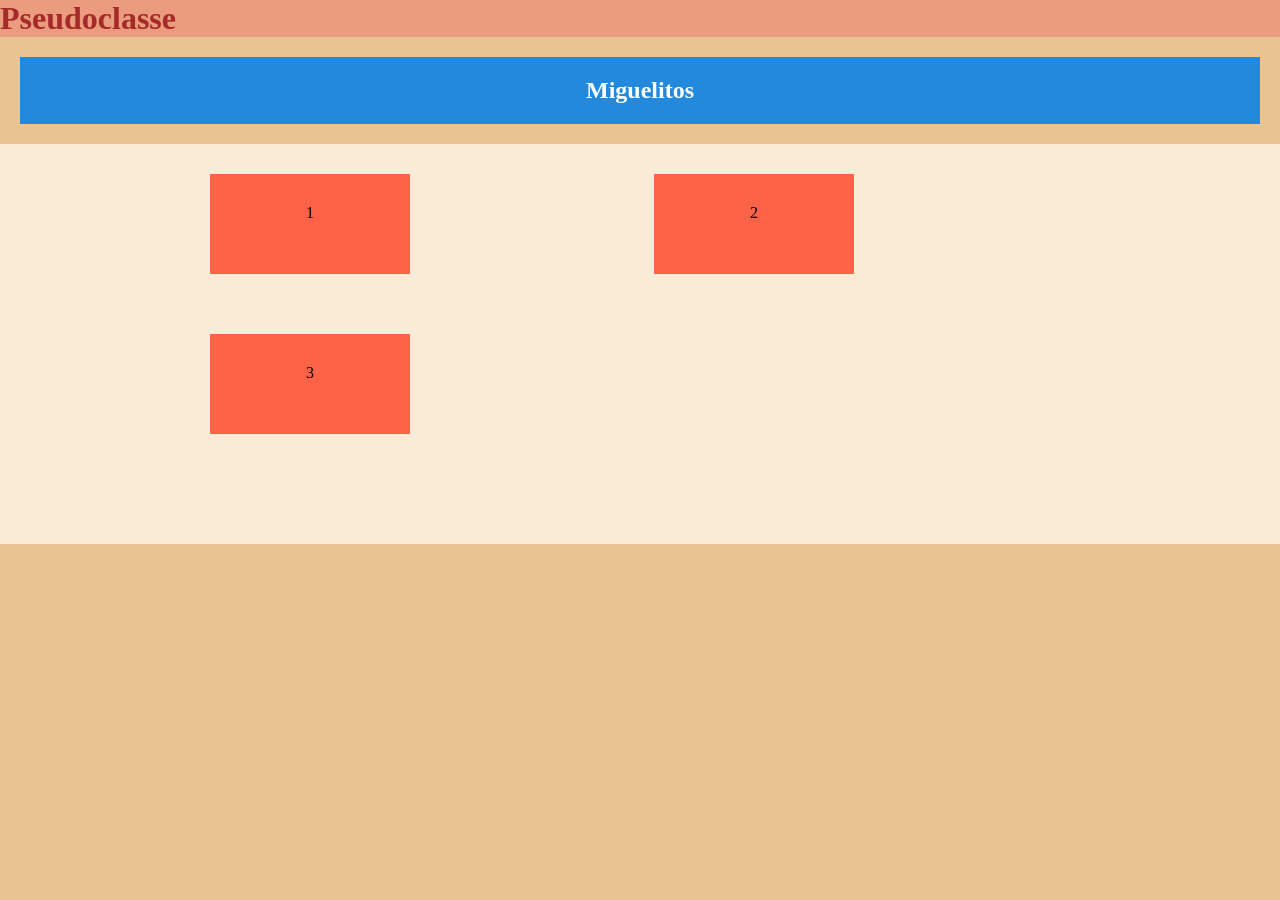
<file: Desenvolvimento Web/aulas/css/pseudoClasses/index.html>
<!DOCTYPE html>
<html lang="pt-br">
<head>
    <meta charset="UTF-8">
    <meta name="viewport" content="width=device-width, initial-scale=1.0">
    <link rel="stylesheet" href="style.css">
    <title>Pseudos Classes</title>
</head>
<body>
    <header>
        <h1>Pseudoclasse </h1>
    </header>
    <main>
        <h2>Miguelitos</h2>
        <section id="miguel">
            <div class="batata">1</div>
            <div class="batata">2</div>
            <div class="batata">3</div>
        </section>
    </main>
    <footer></footer>
</body>
</html>
</file>
<file: Desenvolvimento Web/exercicios/ex008/style.css>
*{
    margin: 0;
    padding: 0;
    box-sizing: border-box;
}
/* cabecalho */
header{
    background-color: #040b25;
    height: 120px;
    width: 100%;
    text-align: center;
    display: flex;
    gap: 30%;
    align-items: center;
}
#logo{
    margin: 2%;
}
nav a{
    padding: 20px;
    font-size: 25px;
    border-radius: 10px;
    background-color: #1e6267;
    color: white;
    margin: 5px;
}

a:hover{
    transform: scale(30px);
}
section{
    height: 700px;
    width: 100%;
    display: inline-block;
}
/* seção inicial */
#inicio{
    background-image: url(./img/inicioBackground.jpg);
    background-size: 100%;
}
#textoInicio{
    margin-left: 50%;
    color: white;
    margin-top: 15%;
    font-size: 36px;
}
/* seção personagens */
#personagens{
    background-image: url(./img/personagensBackground.jpg);
    background-size: 100%;
}
/* serve pra centralizar os personagens */
.card{
    display: flex;
    flex-direction: row;
    gap: 2%;
    justify-content: center;
    align-items: center;
    height: 650px;
}
/* parte onde fica o personagem dentro */
.cardPersonagem{
    background-color: #21949b;
    height: 400px;
    width: 300px;
    margin: 0px 20px;
    border-radius: 20px;
}
/* imagem do personagem */
.personagemIMG{
    display: flex;
    justify-content: center;
    align-items: center;
    height: 360px;
}
/* fica em cima da imagem e mostra o nome do personagem */
.nome{
    background-color: #1e6267;
    height: 40px;
    width: 300px;
    border-radius: 20px 20px 0px 0px;
    text-align: center;
    font-size: 30px;
    color: white;
}
/* seção da sequencia */
#sequencia{
    background-image: url(./img/sequenciaBackground.webp);
    background-size: 100%;
    display: flex;
    justify-content: center;
    align-items: center;
}
/* mini card pra sequencia */
.cardJogos{
    width: 25%;
    background-color: #051342;
    height: 80%;
    margin: 0px 24px;
    display: flex;
    flex-direction: column;
    gap: 10%;
    justify-content: center;
    align-items: center;
    border-radius: 30px;
}
/* fundo do jogo */
.gameThumb{
    border-radius: 30px;
    width: 350px;
    height: 350px;
}

.gameName{
    font-size: 35px;
    color: white;
}

/* rodape */
footer{
    background-color: #04091b;
    text-align: center;
    color: white;
    font-size: 20px;
    height: 200px;
    display: flex;
    justify-content: center;
    flex-wrap: wrap;
}

#redesSociais{
    width: 700px;
}

ul{
    list-style-type: none;
}

ul a{
    color: white;
    text-decoration: none;
}

#tecnologias{
    width: 700px;
}
</file>
<file: Desenvolvimento Web/projetos/telaDeLogin/assets/css/style.css>
@charset "UTF-8";

*{
    margin: 0;
    padding: 0;
}

body{
    background-color: #222227;
    display: flex;
    justify-content: center;
    align-items: center;
    height: 100vh;
}

/* parte de login externo */

#loginExterno{
    display: flex;
    flex-direction: column;
    align-items: center;
}

#loginExterno button{
    width: 250px;
    height: 30px;
    border-radius: 20px;
    margin-bottom: 20px;
}

hr{
    margin: 10px 0px 30px 0px;
}

/* parte de cadastro */

#login{
    background-color: #4eb16b;
    box-shadow: 1px 1px 10px #3a7a4d;
    width: 500px;
    border-radius: 20px;
    text-align: center;
    color: white;
}

h1{
    font-size: 45px;
}

#login form{
    display: flex;
    flex-direction: column;
    text-align: start;
}
form input{
    background-color: #222227;
    width: 350px;
    color: white;
}

#login input{
    margin: 10px;
}

#login label{
    text-indent: 20px;
}
</file>
<file: Desenvolvimento Web/aulas/css/box-model/style.css>
*{
    margin: 0;
    padding: 0;
    box-sizing: border-box;
}

body{
    background-color: green;
}

.caixa{
    height: 300px;
    width: 300px;
    background-color: greenyellow;
    padding-left: 120px;
    padding-top: 30px;
    /* border: 5px dashed #332f2f; */
    outline: 5px dashed #332f2f;
    border-radius: 10%;
    margin-top: 50px;
    margin-left: 80px;
    display: inline-block;
}
</file>
<file: Desenvolvimento Web/aulas/css/flexBox/style.css>
*{
    margin: 0;
    padding: 0;
    box-sizing: border-box;
}

body{
    background-color: rgb(255, 156, 120);
}

.container{
    font-size: 50px;
    color: white;
    height: 100vh;
    display: flex; /* ativa o flex box*/
    flex-direction: row; /* mexe na direção */
    justify-content: center; /* mexe no eixo principal */
    /* justify content
        center - centro
        start - começo
        end - final
        between - espaçamento igual entre o itens
        around - espaçamento ao redor dos itens
        evenly - distribui o espaçamento igualmente
    */
    align-items: center;
    /* align items = mexe no eixo transversal*/
    gap: 50%;
    flex-wrap: wrap; /* quebra linha automaticamente */
}

.item{
    width: 120px;
    height: 200px;
    background-color: rgb(199, 79, 79);
    border: 3px solid white;
    border-radius: 10px;
    display: flex;
    justify-content: center;
    align-items: center;
}
</file>
<file: Desenvolvimento Web/aulas/css/introducao-ao-css/style.css>
/* reset basico */
*{
    /* espaçamento entre os itens */
    margin: 0%; 
    /* espaçamente interno  */
    padding: 0%;
}

/* estilo do corpo da pagina */
body{
    background-color: wheat; /*muda o fundo */
}

/* # é o id (identificador) */
#secaoJojo{
    background-color: rgb(226, 151, 11);
    height: 250px;
}

/* . é a class (classe) */
.cardNome{
    background-color: rgb(33, 138, 224);
    color: white;
    /* largunra */
    width: 300px;
}
</file>
<file: Desenvolvimento Web/aulas/css/pseudoClasses/style.css>
*{
    margin: 0;
    padding: 0;
    box-sizing: border-box;
}

body{
    background-color: rgb(233, 195, 146);
}

h1{
    color: brown;  
    background-color: rgb(236, 156, 126);
}

/* pseudo classes são utilizadas para mudar o estado do elemento */

/* hover significa sobre, ele faz com que quando o mouse estiver em cima do elemento ele vai executar a mudança que escrevemos */
h1:hover{
    color: white;
    background-color: rgb(209, 75, 75);
    font-family: sans-serif;
    font-size: 50px;
    text-align: center;
}

/* active, significa ativar, ou seja quando ele clicar ele vai mudar o elemento (tem q clicar e segurar)*/

h2{
    padding: 20px;  
    margin: 20px;
    background-color: rgb(35, 137, 221);
    text-align: center;
    color: white;
}

h2:active{
    background-color: blueviolet;
    font-family: system-ui, -apple-system, BlinkMacSystemFont, 'Segoe UI', Roboto, Oxygen, Ubuntu, Cantarell, 'Open Sans', 'Helvetica Neue', sans-serif;
    font-size: 19px;
}

#miguel{
    height: 400px;
    width: 100%;
    background-color: antiquewhite;
}

.batata{
    width: 200px;
    height: 100px;
    margin: 30px;
    background-color: tomato;
    display: inline-block;
    margin-left: 210px;
    text-align: center;
    padding-top: 30px;
}
/* transform modifica a forma do elemento, como o scale aumenta o tamanho ou diminui oo tamanho do elemento*/
.batata:hover{
    color: dimgrey;
    background-color: rgb(240, 148, 114);
    transform: rotate(45rad);
    transition: 1s;
}
</file>
